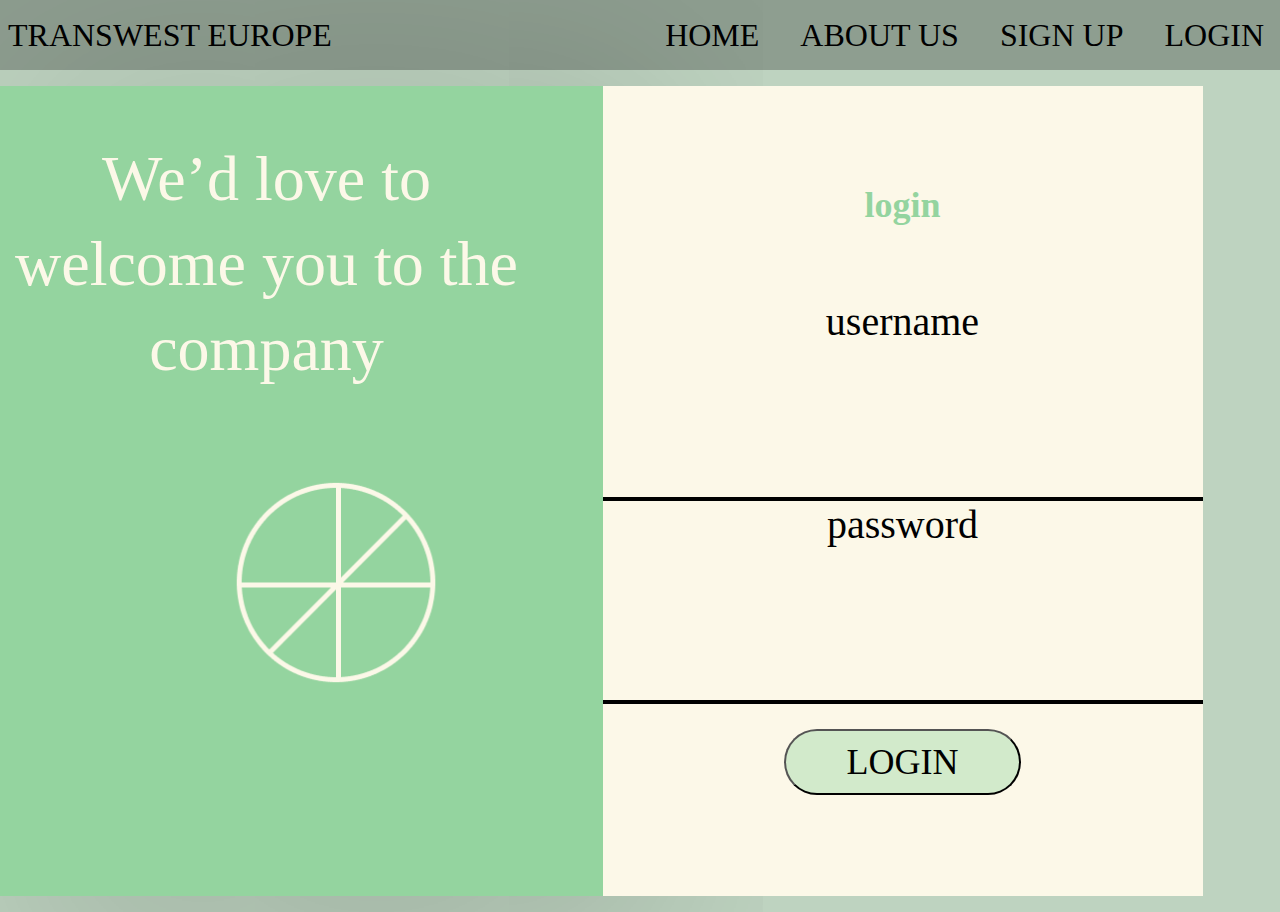
<file: login.html>
<!DOCTYPE html>
<html lang="en">
<head>
    <meta charset="UTF-8">
    <meta http-equiv="X-UA-Compatible" content="IE=edge">
    <meta name="viewport" content="width=device-width, initial-scale=1.0">
    <link rel="stylesheet" href="./css/style.css">
    <link rel="stylesheet" href="https://fonts.google.com/specimen/Playfair+Display+SC">
    <link rel="stylesheet" href="https://cdnjs.cloudflare.com/ajax/libs/font-awesome/6.2.1/css/all.min.css"
        integrity="sha512-MV7K8+y+gLIBoVD59lQIYicR65iaqukzvf/nwasF0nqhPay5w/9lJmVM2hMDcnK1OnMGCdVK+iQrJ7lzPJQd1w=="
        crossorigin="anonymous" referrerpolicy="no-referrer" />
    <title>login</title>
    <!-- <script src="./js/validtion/login-validation.js"></script> -->
</head>
<body>
    <header class="" >
        <nav class="nav">
            <a href="#" class="nav-branding">TransWest europe</a>
            <ul class="nav-menu ">
                <li class="nav-item"><a href="#" class="nav-link">home</a></li>
                <li class="nav-item"><a href="#" class="nav-link">About us</a></li>
                <li class="nav-item"><a href="./sign-up.html" class="nav-link">sign Up</a></li>
                <li class="nav-item"><a href="./login.html" class="nav-link">login</a></li>
            </ul>
            <div class="hamburger">
                <span class="bar"></span>
                <span class="bar"></span>
                <span class="bar"></span>
            </div>
        </nav>
    </header>
    <section class="active">
        <div class="bacground-dark">
            <h2>We’d love to
                welcome you
                to the company</h2>
                <img src="./img/logo-shape.png" alt="">
        </div>
        <div class="bacground-light">
          <p class="login-text">login</p>
          <form action="/" id="login" method="get">

            <div class="input-group ">
                <label for="uid">username</label><br>
                <div class="input">
                    <input type="text" id="uid" name="uid">
                </div>
                
                <i class="fa-solid fa-circle-check"></i>
                <i class="fa-solid fa-circle-exclamation"></i>
                <p >error message</p>
            </div>

            <div class="input-group">
                <label for="pwd">password</label><br>
                <div class="input">
                <input type="password" id="pwd" name="pwd">
            </div>
            <i class="fa-solid fa-circle-check"></i>
            <i class="fa-solid fa-circle-exclamation"></i>
            <p >error message</p>
            </div>

                <button id="submit" class="submit" type="submit">login</button>

          </form>
        </div>
    </section>
</body> 
<script src="./js/navbar.js"></script>
<script src="./js/script.js"></script>
<script src="./js/validtion/login-validation.js"></script>
</html>
</file>
<file: css/style.css>
*{
    padding: 0;
    margin: 0;
    box-sizing: border-box;
}

body{
    background: rgba(190, 211, 192, 1);
    font-family: 'Playfair Display SC', serif;
}
/*navigation*/

header{
    margin: 20px;
    background: rgba(148, 212, 159, 1);
    margin-bottom: 0;
}
header.active{

    margin: 20px;
    min-height: 92.5vh;
    min-width: 25vw;
}

.nav-item{
    list-style: none;
}

a{
    color: #000;
    text-decoration: none;
    text-transform: uppercase;
}

.nav-branding{
   display: block;
}
.nav{
        font-size: 32px;
        display: flex;
        justify-content: space-between;
        align-items: flex-start;
        padding: .5rem;
        gap: 41px;
}
 .nav-menu{
    display: none;
 }
.nav-menu.active{
   position: fixed;
    left: 30%;
    right: 30%;
    display: flex;
    flex-direction: column-reverse;
    text-align: center;
    align-content: center;
    justify-content: center;
    gap: 41px;
    padding-top: 25vh;

}
/*hamburger*/
.hamburger{
    display: block;
    cursor: pointer;
}
.hamburger.active .bar:nth-child(2){
    opacity: 0;
}
.hamburger.active .bar:nth-child(1){
    transform: translateY(8px) rotate(45);
}
.hamburger.active .bar:nth-child(3){
    transform: translateY(-8px) rotate(-45);
}

.bar{
    display: block;
    width: 25px;
    height: 3px;
    margin: 5px auto;
    background: #000;
    -webkit-transition: all 0.3s ease-in-out;
    transition: all 0.3s ease-in-out;
    border-radius: 539px;
}

/* form */
section{
    display: none;
}
section.active{
    display: block;
}
.bacground-dark{
    background-color: rgba(148, 212, 159, 1);
    min-height: 349.47px;
    margin-left: 1rem;
    margin-right: 1rem;
}
.bacground-light{
    background-color: rgba(252, 248, 232, 1);
    min-height: 349.47px;
    margin-left: 1rem;
    margin-right: 1rem;
    text-align: center;
    align-content: center;
}
.bacground-light .login-text{
    color: rgba(148, 212, 159, 1);
    font-size: 36px;
}
.bacground-light form{
    margin-top: 50px;
}
form label{
    font-size: 40px;
}
form input{
    box-sizing: border-box;
    width: 90%;
    font-size: 50px;
    background: transparent;
    margin-top: 25px;
    margin-bottom: 25px;

    border: none;
    /* border-bottom: 4px solid black; */
}
.input-group{
    width: 100%;
    border-bottom: 4px solid black;
    position: relative;
    padding-bottom:10px;
}
.input-group i {
    position: absolute;
    right: 40px;
    top: 95px;
    visibility: hidden;
}



form label{
    margin:20px;
}
.submit{
    width: 237px;
    height: 66px;
    background: rgba(148, 212, 159, 0.4);
    border-radius: 33px;
    font-family: 'Playfair Display SC';
    font-style: normal;
    font-weight: 400;
    font-size: 36px;
    line-height: 48px;
/* identical to box height */

    text-align: center;
    text-transform: uppercase;

    color: #000000;
    margin: 25px;
}
.submit:hover{
    background: #94D49F;
    border-radius: 33px;
}
h2{
    font-size: 32px;
    color: rgba(252, 248, 232, 1);
    padding-top: 50px;
}
img{
    width: 162px;
    height: 162px;
    margin-left: 4.5rem;
}

/*error messages*/
.input-group p{
 color: red;
 font-size: 30px;
 visibility: hidden;
}

/*success*/
.success .input {
    border: 4px solid green;

    
}
.input{
    width: 100%;
    padding:0;
}
.error .input{
    border: 4px solid red;
}
.success i.fa-circle-check{
    visibility: visible;
    color: green;
}
.error i.fa-circle-exclamation{
    visibility: visible;
    color: red;
}
.error p{
    visibility: visible;
}

@media(min-width: 1188px){
    /*navigation*/
    header.active{
        margin: 0;
        background: rgba(0, 0, 0, 0.25);
        min-height: fit-content;
    }
    header{
        margin: 0;
        background: rgba(0, 0, 0, 0.25);
        min-height: fit-content;
    }
    .nav{
        min-height: 70px;
        display: flex;
        justify-content: space-between;
        align-items: center;
        padding: .5rem;
        gap: 41px;
    }
    .nav-menu{

        display: flex;
        flex-direction: row;
        justify-content: space-between;
        padding: .5rem;
        align-items: center;
        gap: 41px;
     }
     .nav-menu.active{

        display: flex;
        flex-direction: row;
        justify-content: space-between;
        padding: .5rem;
        align-items: center;
     }
    .nav-branding{
        display: block;
     }
     /*hamburger*/
     .hamburger{
        display: none;
        
     }
     .hamburger.active{
        display: none;
    }

     /*form*/

     section{
        margin: 1rem;
        display: flex;
        width: 100vw;
        min-height: 100vh;
        text-align: center;
        align-content: center;
        justify-content: center;

        
    }
    section.active{
        display: flex;
        width: 90vw;
        min-height: 90vh;
        text-align: center;
        align-content: center;
        justify-content: center;

    }
    .bacground-dark{
        position: block;
        min-width: 605px;
        min-height: 700px;
        margin-right: 0;

        background: #94D49F;
        box-shadow: 24px 30px 250px rgba(0, 0, 0, 0.25);
    }
    .bacground-light{
        font-size: large;
        display: flex;
        flex-direction: column;
        justify-content: center;
        align-content: center;
        min-width: 600px;
        min-height: 700px;
        margin: 0;
        
        background: #FCF8E8;
    }
    .login-text{
        text-align: center;
        font-family: 'Playfair Display SC';
        font-style: normal;
        font-weight: 700;
        font-size: 64px;
        line-height: 85px;
        color: #94D49F;
    }
    h2{
        width: 538px;
        height: 255px;

        /* H1 */

        font-family: 'Playfair Display SC';
        font-style: normal;
        font-weight: 400;
        font-size: 64px;
        line-height: 85px;

        color: #FCF8E8;
    }
    form label{
        font-size: 40px;
    }
    .success input{
        border: 3px green;
     }
    form input{
        box-sizing: border-box;
        width: 90%;
        font-size: 50px;
        background: transparent;
        margin-top: 25px;
        margin-bottom: 25px;

        border: none;
        /* border-bottom: 4px solid black; */
    }
    .input-group{
        width: 100%;
        border-bottom: 4px solid black;
        
    }
    img{
        width: 282.84px;
        height: 282.84px;
        margin-top: 100px;
    }


}
</file>
